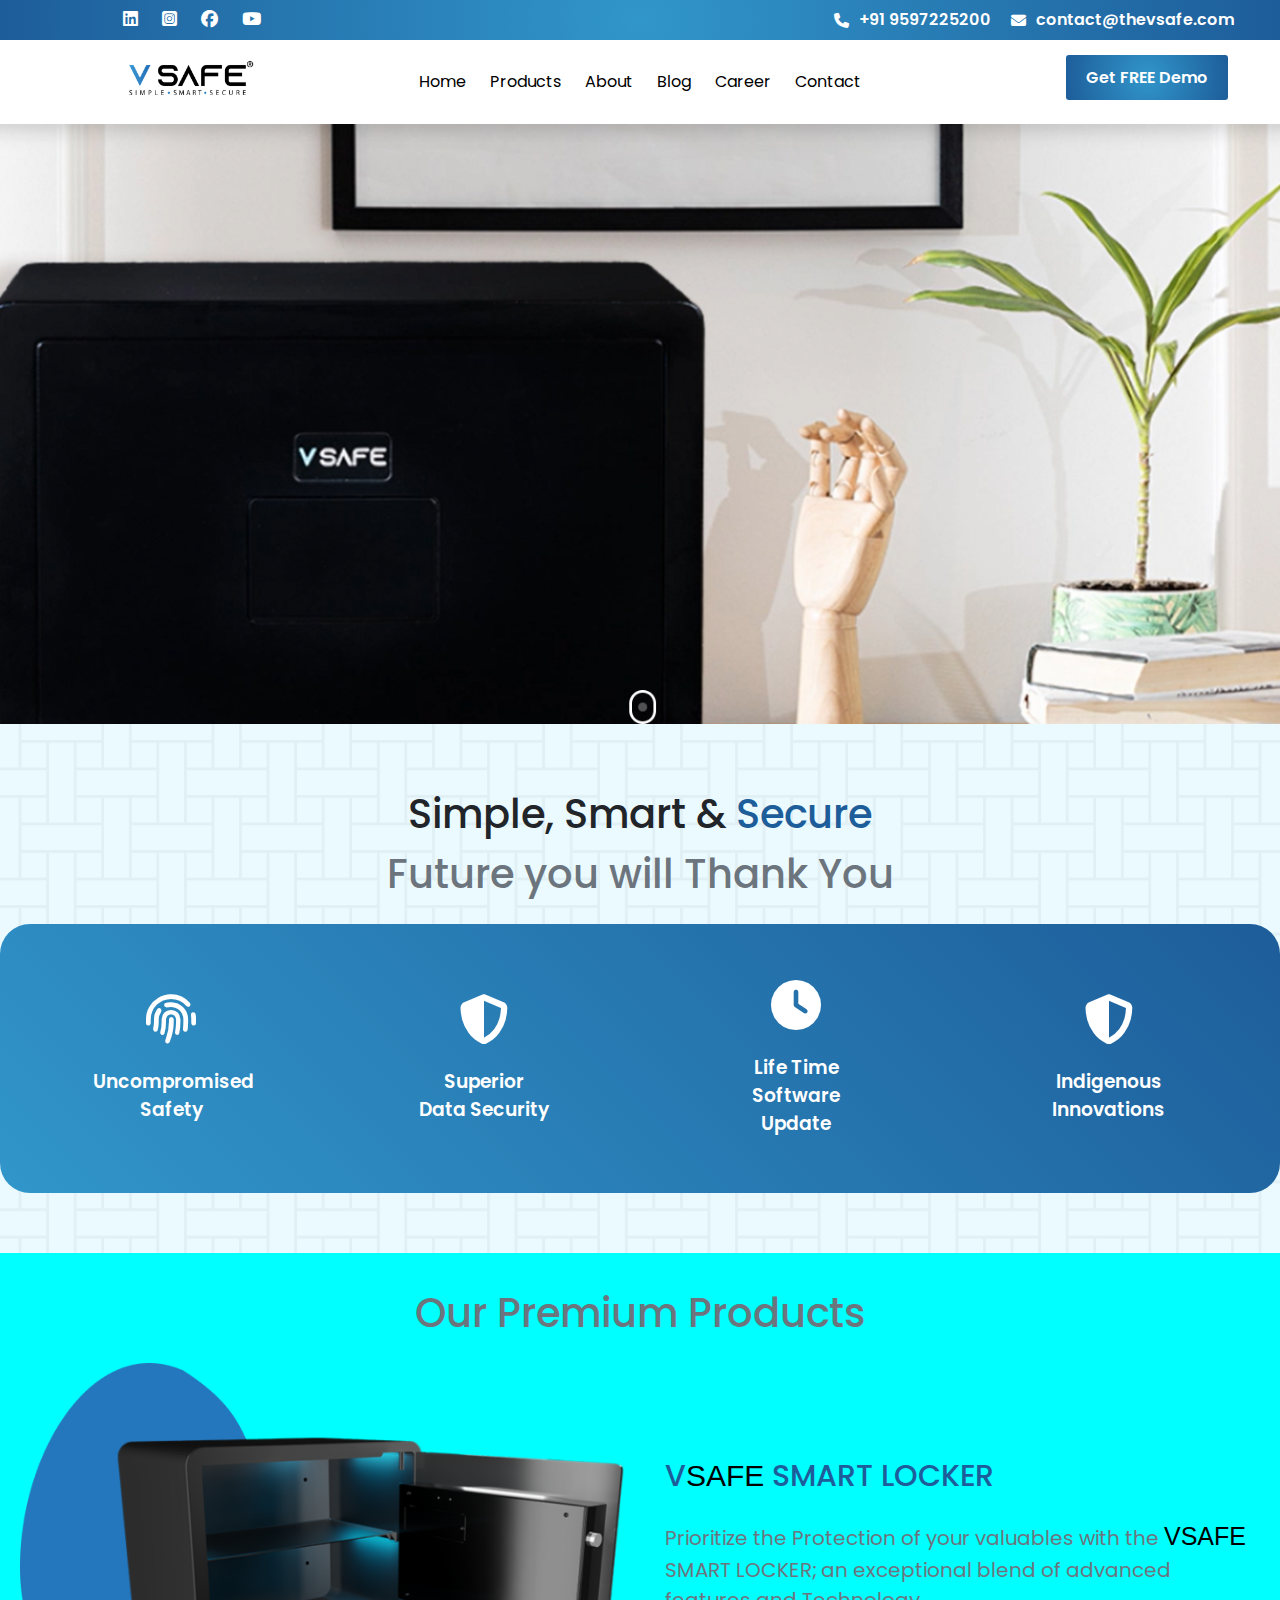
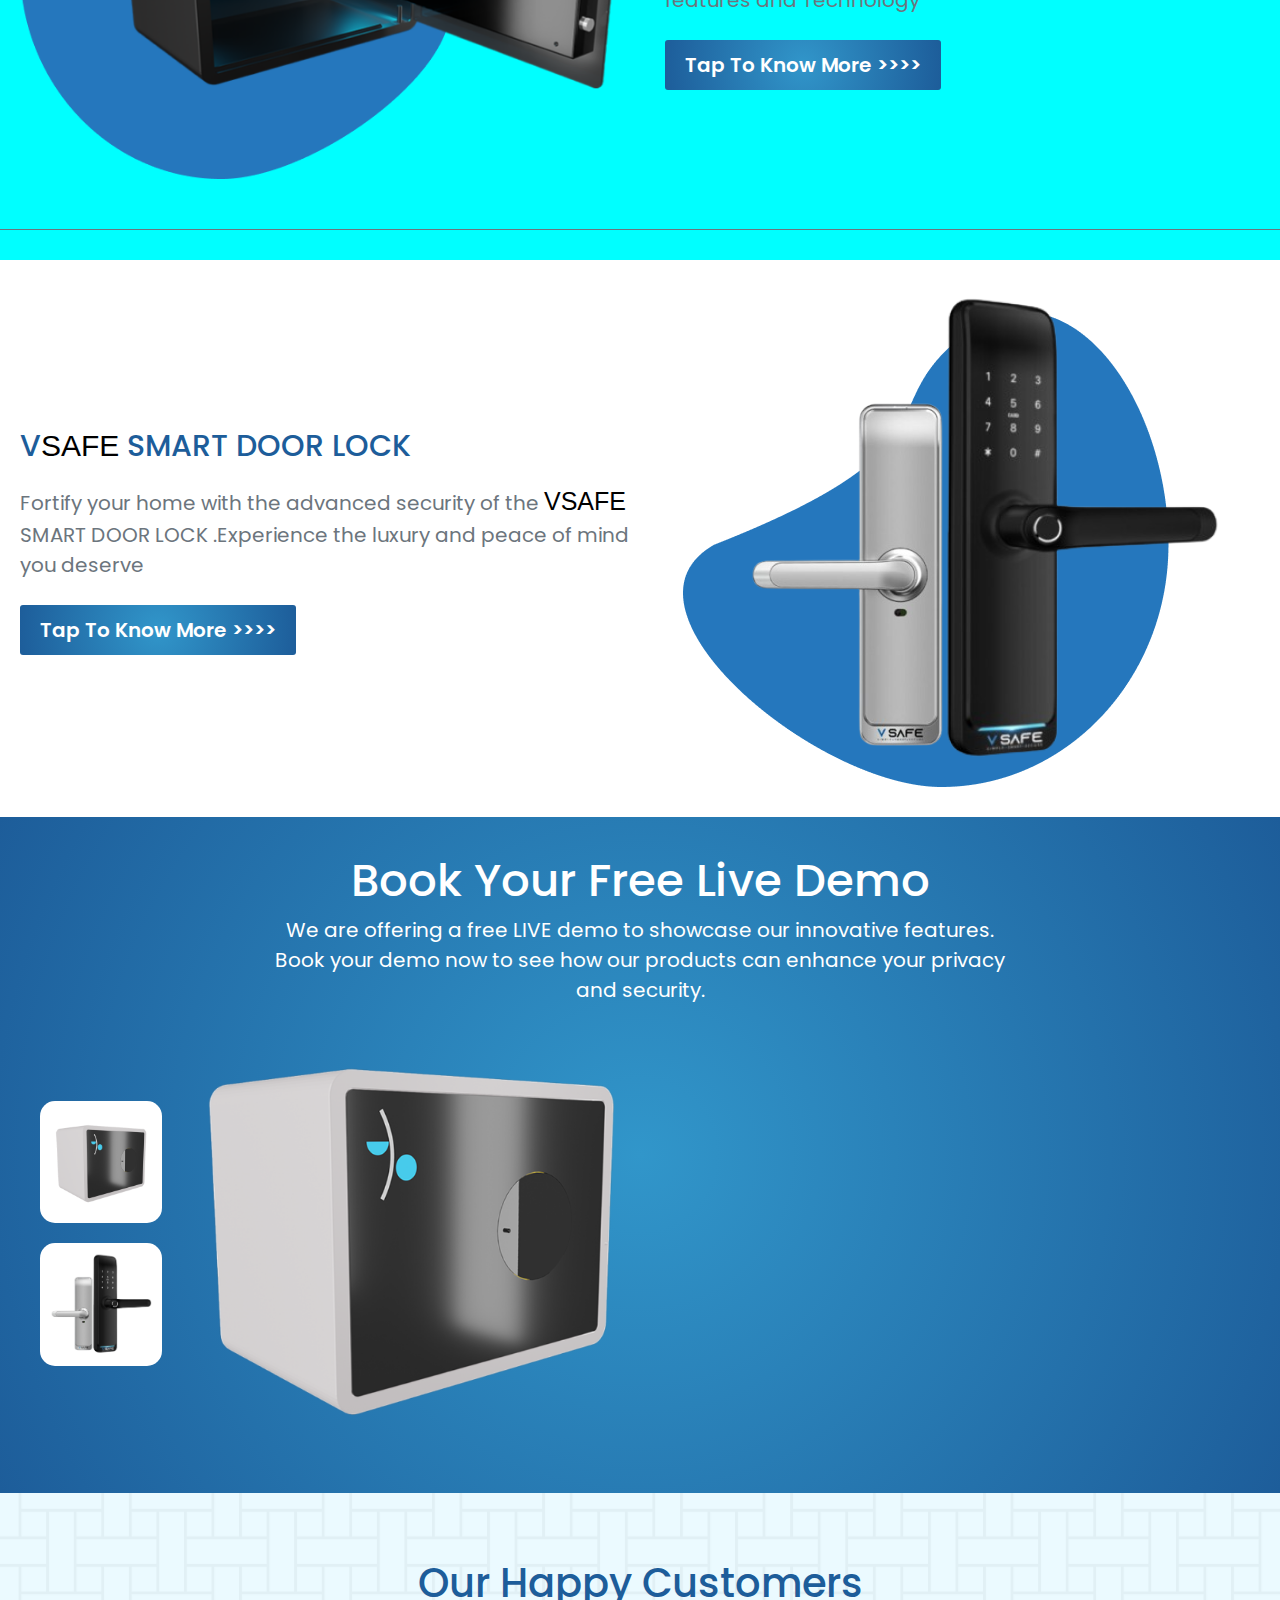
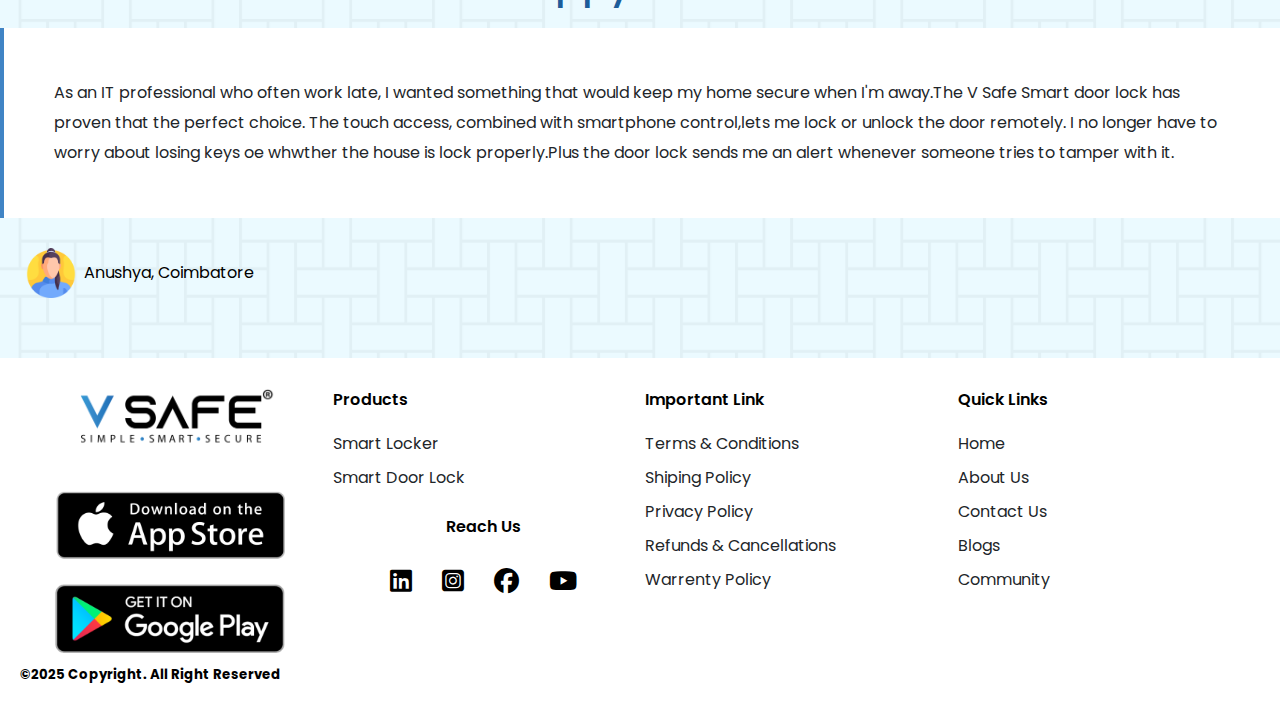
<file: index.html>
<!DOCTYPE html>
<html lang="en">

<head>

    <meta charset="UTF-8">
    <meta name="viewport" content="width=device-width, initial-scale=1.0">
    <!-- project title -->
    <title>V SAFE ! Simple Smart & Secure</title>
    <!-- favourite icon -->
    <link rel="shortcut icon" href="" type="image/x-icon">
    <!-- css Link -->
    <link rel="stylesheet" href="./style.css">
    <link rel="stylesheet" href="./navBar.css">
    <link rel="stylesheet" href="./hero.css">
    <link rel="stylesheet" href="./simple.css">
    <link rel="stylesheet" href="./products.css">
    <link rel="stylesheet" href="./door.css">
    <link rel="stylesheet" href="./demo.css">
    <link rel="stylesheet" href="./happy.css">
    <link rel="stylesheet" href="./contact.css">
    <!-- font awesome link -->
    <link rel="stylesheet" href="https://cdnjs.cloudflare.com/ajax/libs/font-awesome/6.7.2/css/all.min.css">

</head>

<body>

    <header> <!-- 1.Parent container -->

        <nav class="navBar"> <!-- 2.Component -->
            <div class="navContainer "> <!-- 3.Component container -->
                <div class="navInfoBody grid-2"> <!-- 4.row-1-->
                    <div class="navImgBlock"> <!-- 5.column-1 -->
                        <div class="navImgBox"> <!--6.subColumn-->
                          <i class="fa-brands fa-linkedin"></i>
                          <i class="fa-brands fa-square-instagram"></i>
                          <i class="fa-brands fa-facebook"></i>
                          <i class="fa-brands fa-youtube"></i>
                        </div>
                    </div>
                    <div class="navContactBlock"> <!-- 5.column-2 -->
                        <div class="navContactBox dflex"> <!--6.subColumn-->
                            <i class="fa-solid fa-phone"></i>
                          <p>+91 9597225200</p>
                          <i class="fa-solid fa-envelope"></i>
                          <p>contact@thevsafe.com</p>
                        </div>
                    </div>
                </div>
                <div class="navBody grid-3"> <!-- 4.row-2-->
                    <div class="logoBlock"> <!-- 5.column-1 -->
                        <div class="logoBox"> <!--6.subColumn-->
                          <a><figure><img src="./assets/images/logo v.png" alt=""></figure></a>
                        </div>
                    </div>
                    <div class="navBlock"> <!-- 5.column-2 -->
                        <div class="navBox"> <!--6.subColumn-->
                          <ul class=" dflex">
                            <li><a href="#">Home</a></li>
                            <li><a href="#">Products</a></li>
                            <li><a href="#">About</a></li>
                            <li><a href="#">Blog</a></li>
                            <li><a href="#">Career</a></li>
                            <li><a href="#">Contact</a></li>
                          </ul>
                        </div>
                    </div>
                    <div class="demoBlock"> <!-- 5.column-3 -->
                        <div class="demoBox dflex"> <!--6.subColumn-->
                          <button>Get FREE Demo</button>
                        </div>
                    </div>
                </div>
            </div>
        </nav>

        <div class="hero"> <!-- 2.Component -->
            <div class="heroContainer   "> <!-- 3.Component container -->
                <div class="heroBody grid-1"> <!-- 4.row -->
                    <div class="heroBlock"> <!-- 5.column-1 -->
                        <div class="heroBox"> <!--6.subColumn-->
                        </div>
                    </div>
                </div>
            </div>
        </div>

    </header>

    <main> <!-- 1.Parent container -->

        <div class="simple componentSpacing"> <!-- 2.Component -->
            <div class="simpleContainer screenSize"> <!-- 3.Component container -->
                <div class="simpleBody  grid-1"> <!-- 4.row-1 -->
                    <div class="simpleBlock"> <!-- 5.column-1 -->
                        <div class="simpleBox dflex-col "> <!--6.subColumn-->  
                            <h3>Simple, Smart &
                                <span>Secure</span>
                            </h3>
                            <h4>Future you will Thank You</h4>
                        </div>
                    </div>
                </div>
                <div class="superiorBody grid-4"> <!-- 4.row-2-->
                    <div class="safetyBlock dflex-col"> <!-- 5.column-1 -->
                        <div class="cardBoxSafe"> <!--6.subColumn-->
                            <div class="cardHeaderSafe">
                               <i class="fa-solid fa-fingerprint"></i>
                            </div>
                            <div class="cardMainSafe">
                               <h3>Uncompromised Safety</h3>
                            </div>
                        </div>
                    </div>
                    <div class="securityBlock dflex-col"> <!-- 5.column-2 -->
                        <div class="cardBoxSafe"> <!--6.subColumn-->
                            <div class="cardHeaderSafe">
                                <i class="fa-solid fa-shield-halved"></i>
                             </div>
                             <div class="cardMainSafe">
                                <h3>Superior Data Security</h3>
                             </div>
                        </div>
                    </div>
                    <div class="updateBlock dflex-col"> <!-- 5.column-3 -->
                        <div class="cardBoxSafe"> <!--6.subColumn-->
                            <div class="cardHeaderSafe">
                                <i class="fa-solid fa-clock"></i>
                             </div>
                             <div class="cardMainSafe">
                                <h3>Life Time Software Update</h3>
                             </div>
                        </div>
                    </div>
                    <div class="innovationBlock dflex-col"> <!-- 5.column-4 -->
                        <div class="cardBoxSafe"> <!--6.subColumn-->
                            <div class="cardHeaderSafe">
                                <i class="fa-solid fa-shield-halved"></i>
                             </div>
                             <div class="cardMainSafe">
                                <h3>Indigenous Innovations</h3>
                             </div>
                        </div>
                    </div>
                </div>
            </div>
        </div>

        <div class="product componentSpacing"> <!-- 2.Component -->
            <div class="productContainer screenSize"> <!-- 3.Component container -->
                <div class="productsBody grid-1"> <!-- 4.row-1 -->
                    <div class="productsBlock dflex"> <!-- 5.column-1 -->
                        <div class="productsBox"> <!--6.subColumn-->
                            <h2>Our Premium Products    </h2>
                        </div>
                    </div>
                </div>
                <div class="lockerBody grid-2"> <!-- 4.row-2-->
                    <div class="lockerImgBlock dflex-col"> <!-- 5.column-1 -->
                        <div class="lockerImgBox"> <!--6.subColumn-->
                            <figure><img src="./assets/images/home-locker.png" alt=""></figure>
                        </div>
                    </div>
                    <div class="lockerBlock dflex"> <!-- 5.column-2 -->
                        <div class="lockerBox"> <!--6.subColumn-->
                            <h3>V<span>SAFE</span> SMART LOCKER</h3>
                            <p>Prioritize the Protection of your valuables with the <span>V</span><span>SAFE</span> SMART LOCKER; an exceptional blend of advanced features and Technology</p>
                            <button>Tap To Know More   >>>></button>
                        </div>
                    </div>
                </div>
            </div>
        </div>

        <div class="door componentSpacing"> <!-- 2.Component -->
            <div class="doorContainer screenSize"> <!-- 3.Component container -->
                <div class="doorBody grid-2 "> <!-- 4.row -->
                    <div class="doorBlock dflex"> <!-- 5.column-1 -->
                        <div class="doorBox"> <!--6.subColumn-->
                            <h3>V<span>SAFE</span> SMART DOOR LOCK</h3>
                            <p>Fortify your home with the advanced security of the <span>VSAFE</span> SMART DOOR LOCK .Experience the luxury and peace of mind you deserve</p>
                            <button>Tap To Know More >>>></button>   
                        </div>
                    </div>
                    <div class="doorImgBlock dflex"> <!-- 5.column-2 -->
                        <div class="doorImgBox"> <!--6.subColumn-->
                            <figure><img src="./assets/images/home-doorlock.png" alt=""></figure>
                        </div>
                    </div>
                </div>
            </div>
        </div>

    </main>

    <footer> <!-- 1.Parent container -->

        <div class="demo componentSpacing"> <!-- 2.Component -->
            <div class="demoContainer screenSize"> <!-- 3.Component container -->
                <div class="demoBody"> <!-- 4.row-1 -->
                    <div class="demoBlock dflex-col"> <!-- 5.column-1 -->
                        <div class="demoBox"> <!--6.subColumn-->
                            <h2>Book Your Free Live Demo</h2>
                            <p>We are offering a free LIVE demo to showcase our innovative features. Book your demo now to see how our products can enhance your privacy and security.</p>                           
                        </div>
                    </div>
                </div>
                <div class="tableBody grid-3"> <!-- 4.row-2-->
                    <div class="demoImgBlock-1 dflex"> <!-- 5.column-1 -->
                        <div class="demoImgBox-1"> <!--6.subColumn-->
                            <div class="img-1">
                            <figure><img src="./assets/images/home-boxed.png" alt=""></figure>
                        </div>
                        <div class="img-2">
                            <figure><img src="./assets/images/home-boxed(1).png" alt=""></figure>
                        </div>
                        </div>
                    </div>
                    <div class="demoImgBlock-2 dflex"> <!-- 5.column-1 -->
                        <div class="demoImgBox-2"> <!--6.subColumn-->
                            <figure><img src="./assets/images/home-boxed.png" alt=""></figure>
                        </div>
                    </div>
                    <div class="demoTableBlock"> <!-- 5.column-3 -->
                        <div class="demoTableBox"> <!--6.subColumn-->
                        </div>
                    </div>
                </div>
            </div>
        </div>

        <div class="happy componentSpacing"> <!-- 2.Component -->
            <div class="happyContainer screenSize"> <!-- 3.Component container -->
                <div class="happyBody grid-1"> <!-- 4.row-1 -->
                    <div class="happyBlock dflex"> <!-- 5.column-1 -->
                        <div class="happyBox"> <!--6.subColumn-->
                            <h2>Our Happy Customers</h2>
                        </div>
                    </div>
                </div>
                <div class="reviewBody"> <!-- 4.row-2-->
                    <div class="reviewBlock dflex"> <!-- 5.column-1 -->
                        <div class="reviewBox"> <!--6.subColumn-->
                            <div>
                            <p>As an IT professional who often work late, I wanted something that would keep my home secure when I'm away.The V Safe Smart door lock has proven that the perfect choice. The touch access, combined with smartphone control,lets me lock or unlock the door remotely. I no longer have to worry about losing keys oe whwther the house is lock properly.Plus the door lock sends me an alert whenever someone tries to tamper with it.</p>
                            </div>
                            <div class="dflex customer">
                                <figure><img src="./assets/images/avatar.png" alt=""></figure>
                                <h4>Anushya, Coimbatore</h4>
                            </div>
                        </div>
                    </div>
                </div>
            </div>
        </div>

        <div class="contact componentSpacing"> <!-- 2.Component -->
            <div class="contactContainer screenSize "> <!-- 3.Component container -->
                <div class="contactBody grid-4"> <!-- 4.row-1-->
                    <div class="contactImgBlock dflex"> <!-- 5.column-1 -->
                        <div class="contactImgBox"> <!--6.subColumn-->
                            <figure class="Vsafe"><img src="./assets/images/logo.png" alt=""></figure>
                            <figure><img src="./assets/images/app-store.png" alt=""></figure>
                            <figure><img src="./assets/images/google-play.png" alt=""></figure>
                        </div>
                    </div>
                    <div class="conProductBlock"> <!-- 5.column-2 -->
                        <div class="conProductBox"> <!--6.subColumn-1-->
                            <h3>Products</h3>
                            <ul>
                                <li><a href="#">Smart Locker</a></li>
                                <li><a href="#">Smart Door Lock</a></li>
                            </ul>
                        </div>
                        <div class="conReachBox"> <!--6.subColumn-2-->
                            <h3>Reach Us</h3>
                            <ul class="dflex">
                              <li><a href="#"><i class="fa-brands fa-linkedin"></i></a></li>
                              <li><a href="#"><i class="fa-brands fa-square-instagram"></i></a></li>
                              <li><i class="fa-brands fa-facebook"></i></a></li>
                              <li><a href="#"><i class="fa-brands fa-youtube"></i></a></li>
                            </ul>
                        </div>
                    </div>
                    <div class="conLinkBlock"> <!-- 5.column-3 -->
                        <div class="conLinkBox"> <!--6.subColumn-->
                            <h3>Important Link</h3>
                            <ul>
                                <li><a href="#">Terms & Conditions</a></li>
                                <li><a href="#">Shiping Policy</a></li>
                                <li><a href="#">Privacy Policy</a></li>
                                <li><a href="#">Refunds & Cancellations</a></li>
                                <li><a href="#">Warrenty Policy</a></li>
                            </ul>
                        </div>
                    </div>
                    <div class="quickLinkBlock"> <!-- 5.column-4 -->
                        <div class="quickLinkBox"> <!--6.subColumn-->
                            <h3>Quick Links</h3>
                            <ul>
                                <li><a href="#">Home</a></li>
                                <li><a href="#">About Us</a></li>
                                <li><a href="#">Contact Us</a></li>
                                <li><a href="#">Blogs</a></li>
                                <li><a href="#">Community</a></li>
                            </ul>
                        </div>
                    </div>
                </div>
                <div class="copyBody grid-1"> <!-- 4.row-2-->
                    <div class="copyBlock"> <!-- 5.column-1 -->
                        <div class="copyBox"> <!--6.subColumn-->
                            <h5>©2025 Copyright. All Right Reserved</h5>
                        </div>
                    </div>
                </div>
            </div>
        </div>
        
    </footer>

</body>

</html>
</file>
<file: style.css>
@import url('https://fonts.googleapis.com/css2?family=Poppins:ital,wght@0,100;0,200;0,300;0,400;0,500;0,600;0,700;0,800;0,900;1,100;1,200;1,300;1,400;1,500;1,600;1,700;1,800;1,900&display=swap');
@import url('https://fonts.cdnfonts.com/css/azonix');

*{
    margin: 0;
    padding: 0;
    box-sizing: border-box;
    text-wrap: pretty;
            /* border: 1px solid blue; */
}

html{
    font-size: 62.5%;
    overflow-x: hidden; 
    scroll-behavior:smooth;
}

body{
    background-color:whi;
    line-height: 1.5;
    font-size: 1.6rem;
    -webkit-font-smoothing:antialiased;
    font-optical-sizing: auto;
    font-family: "Poppins", sans-serif;
}

/* SCROLL BAR CODE STARTS */

/* Width and HEight of Scroll Bar */

::-webkit-scrollbar{
    width: 15px;    /* vertical scroll bar */
    height: 10px;   /* Horizondal scroll bar */
}

/* Track (Background of ScrollBar) */

::-webkit-scrollbar-track{
    background: #e3e4e6;
    border-radius: 5px;
}

/* Scrollbar thumb (the draggable part) */

::-webkit-scrollbar-thumb{
    background: #cececf;
    border-radius: 5px;
}

/* On hover */

::-webkit-scrollbar-thumb:hover{
    background:#b9b9ba;
}

/* SCROLL BAR CODE ENDS */

h1,
h2,
h3,
h4,
h6{
    text-wrap: balance;
}

input,
textarea,
button{
    font-family: inherit;
}

img,
picture,
video,
canvas,
svg{
    display: block;
    max-width: 100%;
}

li{
    list-style-type: none;
}

a{
    text-decoration: none;
    color: inherit;
}

:root {
  --primaryColor: #be9c79;
  --secondaryColor: #666666;
  --darkColor: #333333;
  --lightColor: #ffffff;
  --regularFont: 1.5rem;
  --headingFont: 2.5rem;
  --ffPrimary: "Nunito Sans", serif;
  --ffSecondary: "Merienda", serif;
}

/* PROJECT STANDARD CLASSES STARTS */

.componentSpacing{
    padding: 3rem 0rem;
}

.screenSize{
    max-width: 1300px;
    margin: auto;   
}

.grid-1{
    display: grid;
    grid-template-columns: 1fr;
    padding: 0rem 2rem;
}

.grid-2 {
  display: grid;
  grid-template-columns: 1fr 1fr;
  padding: 0rem 2rem;
  /* column-gap: 1rem; */
  /* row-gap: 1rem; */
  gap: 1rem;
}

 .grid-3 {
  display: grid;
  grid-template-columns: 1fr 1fr 1fr;
  /* column-gap: 1rem; */
  /* row-gap: 1rem; */
  gap: 1rem;
  padding: 0rem 2rem;
}

.grid-4 {
  display: grid;
  grid-template-columns: 1fr 1fr 1fr 1fr;
  /* column-gap: 1rem; */
  /* row-gap: 1rem; */
  gap: 1rem;
  padding: 0rem 2rem;
}

.grid-6 {
    display: grid;
    grid-template-columns: 1fr 1fr 1fr 1fr 1fr 1fr;
    /* column-gap: 1rem; */
    /* row-gap: 1rem; */
    gap: 1rem;
    padding: 0rem 2rem;
  }

.dflex {
  display: flex; /* without this wont work */
  align-items: center; /* top & bottom Alignment */
  justify-content: center; /* left & right Alignment */
}

.dflex-col {
  display: flex;
  flex-direction: column; /* makes top to bottom align */
  align-items: center; /* Behaves like a justify-content */
  justify-content: center; /* Behaves like a align-items */
  text-align: center;
}

/* project standard classes Ends */

/* Default code Ends here */

/* :::PARENT CONTAINER Code Starts here::: */

header{
    width: 100%;
    height: auto;
}

main{
    width: 100%;
    height: auto;
}

footer{
    width: 100%;
    height: auto;
}

/* :::PARENT CONTAINER Code ends here::: */

/* header code starts here */

/* :::HEADER Code Starts hereE::: */
/* NavBar code */
/* NavBar code */

/* Hero Section code */
/* Hero Section code */
/* :::HEADER Code Ends here::: */

/* :::MAIN Code Starts here::: */
/* Our Menu code */
/* Our Menu code */

/* Facility code */
/* Facility code */

/* Popular code */
/* Popular code */

/* Gallery code */
/* Gallery code */

/* Team code */
/* Team code */
/* :::MAIN Code Ends here::: */

/* :::FOOTER Code Starts here::: */
/* Contact code */
/* Contact code */

/* Contact Icons code */
/* Contact Icons code */
/* :::FOOTER Code Ends here::: */
</file>
<file: navBar.css>
.navInfoBody{
    background-image: radial-gradient(
        circle,
        #3196ca 0%,
        #1d5d9a 100%
      );
      padding: 8px;
    
}

.navImgBox i{
    color: white;
    padding-left: 20px;
    font-size: 17px;
}

.navImgBox{
    padding-left: 95px;
}

.navContactBox i{
    color: white;
    padding-right: 10px;
    font-size: 15px;
}

.navContactBox p{
    color: white;
    padding-right: 20px;
    font-weight: 600;
}

.navContactBox{
    padding-left: 17rem;
}

.logoBox a figure img{
    height:4rem ;
    width: 15.5rem;
    margin:20px 90px;
}

.navBox ul li a{
    padding: 12px;
}

.navBox{
    margin: 30px;
}

.demoBox button{
    color: white;
    background-image:radial-gradient(
        circle,
        #3196ca 0%,
        #1d5d9a 100%
      ) ;
      padding: 10px 20px;
      font-weight: 600;
      font-size: 16px;
      border: none;
      border-radius: 3px;
      margin:15px;
      margin-left: 135px;
}
</file>
<file: hero.css>
.hero{
    background-image: url(./assets/images/hero.png);
    background-repeat: no-repeat;
    background-position: top;
    background-size:cover;
    padding: 40rem 0rem 20rem;
}
</file>
<file: simple.css>
.simpleBox h3{
    font-size: 40px;
    font-weight: 500;
    color: #212529;
}

.simpleBox h3 span{
    font-size: 40px;
    font-weight: 500;
    color:#1d5d9a;
}

.simpleBox h4{
    font-size: 40px;
    font-weight: 500;
    color: #6c757d;
    padding-bottom: 20px;
}

.superiorBody{
    background-image: linear-gradient(45deg, #3196ca 0%, #1d5d9a 100%) !important;
    border-radius: 30px;
}


.cardBoxSafe{
    padding: 35px;
    width: 75%;
    
}

.cardHeaderSafe{
    font-size: 50px;
    padding: 10px;
    color: white;

}

.cardMainSafe h3{
    font-weight: 600;
    color: white;
    padding-bottom: 20px;
}

.simple{
    background-image: url(./assets/images/bgImg.png);
    background-repeat: no-repeat;
    background-position: top;
    background-size:cover;
    padding: 6rem 0rem 6rem;
}
</file>
<file: products.css>
.productsBox h2{
    font-size: 40px;
    font-weight: 500;
    color: #6c757d;
    padding-bottom: 20px;
}

.lockerBox h3{
    color:#1d5d9a;
    font-size: 30px;
    font-weight: 500;
    padding-bottom: 20px;
}   

.lockerBox h3 span{
    color:black;
    font-size: 30px;
    font-weight: 500;
    font-family: "Azonix", sans-serif;
} 

.lockerBox p{
    font-weight: 400;
    color: #6c757d;
    font-size: 20px;
    padding-bottom: 25px;
}

.lockerBox button{
    color: white;
    background-image:radial-gradient(
        circle,
        #3196ca 0%,
        #1d5d9a 100%
      ) ;
      padding: 10px 20px;
      font-weight: 600;
      font-size: 20px;
      border: none;
      border-radius: 3px;
}


.lockerBox p span{
    color:black;
    font-size: 25px;
    font-weight: 500;
    font-family: "Azonix", sans-serif;
}

.lockerBox{
    padding-left: 20px;
}

.productContainer{
    padding-bottom: 50px;
    border-bottom:1px solid #6c757d ;
}

.product{
    background-color: aqua;
}
</file>
<file: door.css>
.doorBox h3{
    color:#1d5d9a;
    font-size: 30px;
    font-weight: 500;
    padding-bottom: 15px;
}

.doorBox h3 span{
    color:black;
    font-size: 30px;
    font-weight: 500;
    font-family: "Azonix", sans-serif;
} 

.doorBox p{
    font-weight: 400;
    color: #6c757d;
    font-size: 20px;
    padding-bottom: 25px;
}

.doorBox button{
    color: white;
    background-image:radial-gradient(
        circle,
        #3196ca 0%,
        #1d5d9a 100%
      ) ;
      padding: 10px 20px;
      font-weight: 600;
      font-size: 20px;
      border: none;
      border-radius: 3px;
}


.doorBox p span{
    color:black;
    font-size: 25px;
    font-weight: 500;
    font-family: "Azonix", sans-serif;
}
</file>
<file: demo.css>
.demo{
    background-image:radial-gradient(
        circle,
        #3196ca 0%,
        #1d5d9a 100%
      ) ;
}

.demoBox h2{
    color: white;
    font-size: 45px;
    font-weight: 500;
}

.demoBox p{
    color: white;
    font-size: 20px;
    max-width: 800px;
    margin: auto;
}

.tableBody{
    grid-template-columns: 1fr 4fr 5fr;
}

.img-1 figure img,
.img-2 figure img{
    background-color: white;
    border-radius: 15px;
    margin: 20px;
    padding: 10px;
}

.demoImgBox-2 figure img{
    padding-left: 30px;
}
</file>
<file: happy.css>
.happyBox h2{
    color:#1d5d9a;
    font-size: 40px;
    font-weight: 500;
    padding-bottom: 15px;
}

.happy{
    background-image: url(./assets/images/bgImg.png);
    background-repeat: no-repeat;
    background-position: top;
    background-size:cover;
    padding: 6rem 0rem 6rem;
}

.reviewBox p{
    background-color: white;
    color: #212529;
    line-height: 30px;
    padding: 50px;
    border-left: 4px solid #4084c5;
    
}

.reviewBox figure img{
    height: 5rem;
    width: 5rem;
}

.reviewBox h4{
    font-weight: 400;
    padding-left: 8px;
}

.customer{
    padding-right: 100rem;
    padding-top: 30px;
    display: flex;
    align-items: top;
}
</file>
<file: contact.css>
.contactImgBox{
    max-width: 240px;
}

.Vsafe img{
    padding-bottom: 30px;
}

.contactImgBox figure img{
    /* padding: 5px; */
}

.conProductBox h3{
    font-weight: 600;
    font-size: 16px;
    padding-bottom: 20px;
}

.conProductBox ul li{
    padding-bottom: 10px;
    color: #212529;
}

.conReachBox h3{
    font-weight: 600;
    font-size: 16px;
    padding:  15px;
    display: flex;
    justify-content: center;
}

.conReachBox i{
    font-size: 25px;
    padding: 15px;
}

.conLinkBox h3{
    font-weight: 600;
    font-size: 16px;
    padding-bottom: 20px;
}

.conLinkBox ul li{
    padding-bottom: 10px;
    color: #212529;
}

.quickLinkBox h3{
    font-weight: 600;
    font-size: 16px;
    padding-bottom: 20px;
}

.quickLinkBox ul li{
    padding-bottom: 10px;
    color: #212529;
}
</file>
